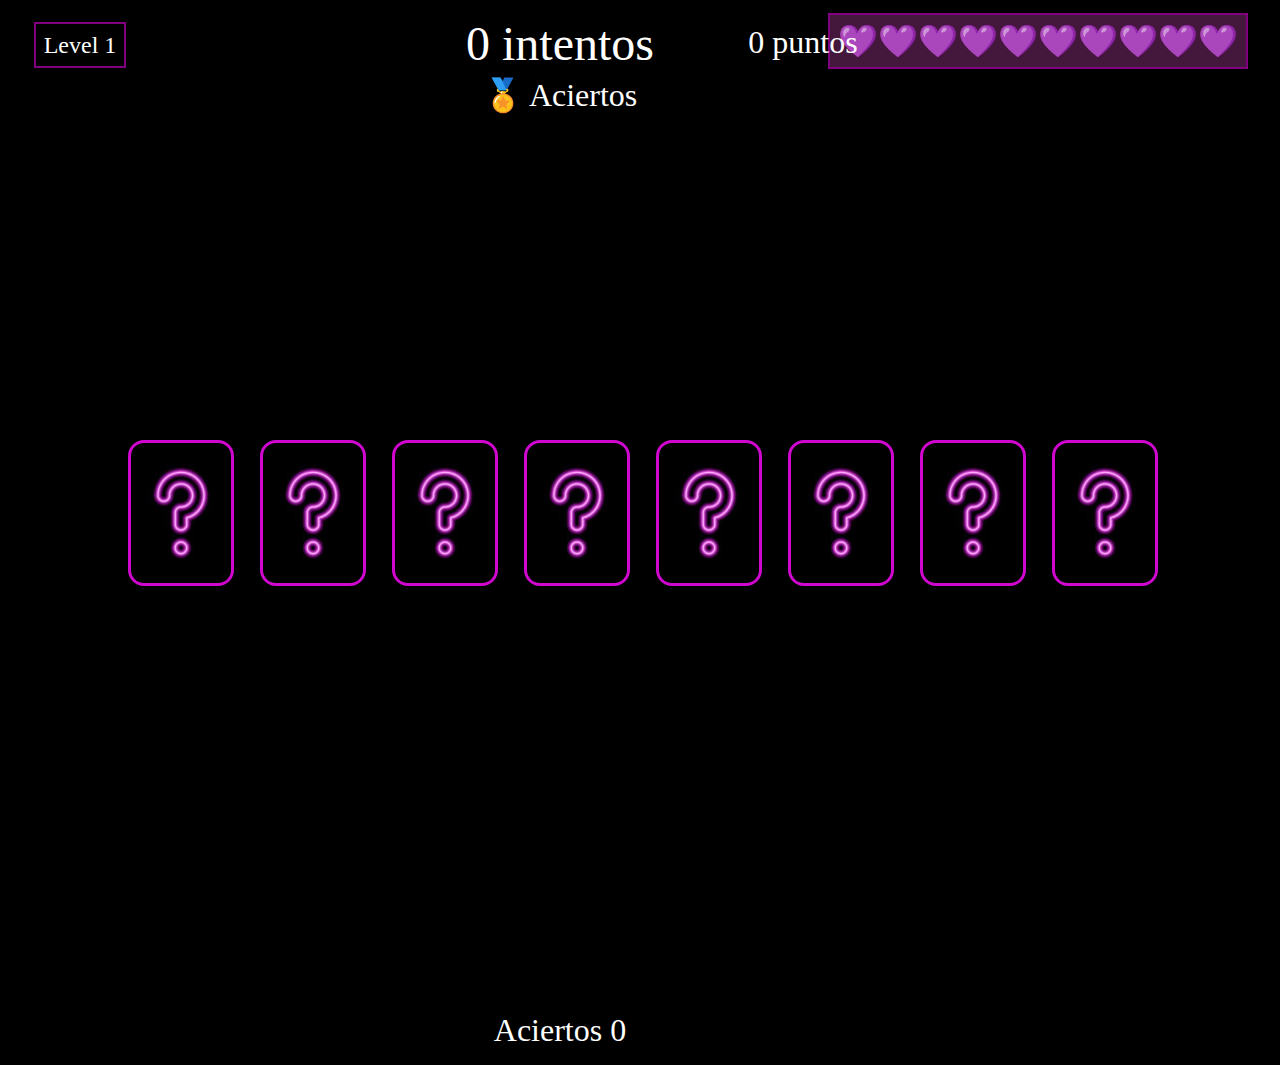
<file: index.html>
<!DOCTYPE html>
<html>
    <head>
        <meta charset="UTF-8">
        <meta name="viewport" content="width=device-width, initial-scale=1.0">
        <title>Document</title>
        <link rel="stylesheet" href="./css/index.css">
        <link rel="stylesheet" href="./css/config.css">
    </head>
   <head>

   </head>
   <body>
      <div id="stats">
        <span class="level"><span> Level 1 </span></span>
        <span class="intentos"> 0 intentos</span>
        <span class="puntos"><span>0 puntos</span></span>
        <div class="hearts"><span>💜💜💜💜💜💜💜💜💜💜</span></div>
        <div class="aciertos"><span>🏅 Aciertos </span></div>

    </div>
      <div id="page">
         <div id="juego"></div>
      </div>
      <script src="./js/main.js"></script>
   </body>
</html>
</file>
<file: css/index.css>
#page {
    height: 100vh;
    display: flex;
    flex-direction: column;
    flex-wrap: wrap;
    align-items: center;
    justify-content: space-evenly;
 }
 
 #juego {
    height: 100vh;
    max-height: 700px;
    display: flex;
    flex-wrap:wrap;
    align-items: center;
    justify-content: center;
 }
 .intentos {
    color: white;
    position: absolute;
    padding: 1rem;
    text-align: center;
    align-items: center;
    width: calc(100% - 12rem);
    font-size: 3rem;
 }
 .level{
    color: white;
    position: absolute;
    padding-top: 2rem;
    width: 10rem;
    align-items: center;
    text-align: center; 
 }
 .level span{
    padding: 0.5rem;
    border: 2.5px solid purple;
    font-size: 1.5rem;
 }
 
 .hearts{
    color: white;
    text-align: right;    
    align-items: center;
    padding-top: 1.4rem;
    padding-right: 2rem;
    font-size: 2rem;
 }
 .hearts span{
    padding: 0.5rem;
    border: 2.5px solid purple;
    background-color: rgba(248, 82, 220, 0.274);
 }
 .puntos{
    color: white;
    position: absolute;
    width: calc(82% - 12rem);
    text-align: right;    
    align-items: center;
    padding-top: 1.5rem;
    font-size: 2rem;
 }
 .aciertos{
    color: white;
    position: absolute;
    padding: 1rem;
    text-align: center;
    align-items: center;
    width: calc(100% - 12rem);
    font-size: 2rem;
    flex-wrap: wrap;
 }
 .card {
    width: 100px;
    height: 140px;
    margin: 1rem;
    position: relative;
    transition: transform 0.5s;
    transform-style: preserve-3d;
 }
 
 .card.active {
    transform: rotateY(180deg);
 }
 
 .card div {
    width: 100%;
    height: 100%;
    border-radius: 1rem;
    display: flex;
    align-items: center;
    justify-content: center;
    position: absolute;
    backface-visibility: hidden;
    pointer-events: none;
 }
 
 .card .face {
    background:rgba(128, 128, 128, 0.267);
    border: 3px solid purple;
    transform: rotateY( 180deg );
    color: black;
    font-size: 5rem;
 }
 
 .card .back {
    border: 3px solid  rgb(207, 7, 207);
    background: url([data-uri]) center / contain no-repeat;
 }
 #next_level{
    color: white;
 }

 /* ventana modal*/
#endGameModal {
    position: fixed;
    top: 50%;
    left: 50%;
    transform: translate(-50%, -50%);
    background-color: rgb(255, 255, 255);
    padding: 100px;
    border: 1.8px solid rgb(250, 7, 250);
    border-radius: 3rem;
    box-shadow:   0px  0px 10px 10px rgba(248, 19, 218, 0.685);
    z-index: 1000;
 }
 
 #endGameModal .modal-content {
    text-align: center;
 }
 
 #endGameModal h2 {
    margin-bottom: 40px;
    font-size: 2rem;
 }
 
 #restartButton {
    padding: 20px 35px;
    background-color: purple;
    color: white;
    border: none;
    cursor: pointer;
    border-radius: 1rem;
 }
 
 #restartButton:hover {
    background-color: darkviolet;
 }
 
@media (max-width:400px){
    #page{
        width:auto;
    }

    .card {
        width: 40px;
        height: 60px;

     }
     #juego {
        height: auto;
     }

     .card .face {
        font-size: 2rem;
     }
     .aciertos{
        padding-top: 8rem;
        width: calc(90%);
        font-size: 1.5rem;
     }

     .hearts{
        padding-top: 1.5rem;
        padding-right: 1rem;
        font-size: 1rem;
     }

     .hearts span{
        padding: 0.5rem;
        border: 2.5px solid purple;
        background-color: rgba(248, 82, 220, 0.274);
     }
     #endGameModal {
        padding: 60px;
     }
     .intentos {
        font-size: 1.5rem;
        margin-top: 3.5rem;
        width: 90%;
        text-align: right;
     }
     .puntos{
        font-size: 1.5rem;
        margin-top: 3rem;
        text-align: left;
        padding-left: 1.5rem;
     }
     .level{
        color: white;
        position: absolute;
        padding-top: 1.71rem;
        padding-left: 1rem;
        width: 10rem;
        align-items: center;
        text-align: left; 
     }
     .level span{
        padding: 0.5rem;
        border: 2.5px solid purple;
        font-size: 1rem;
     }
     


}
</file>
<file: css/config.css>
body {
    margin: 0;
    background: black;
    overflow: hidden;
 }
</file>
